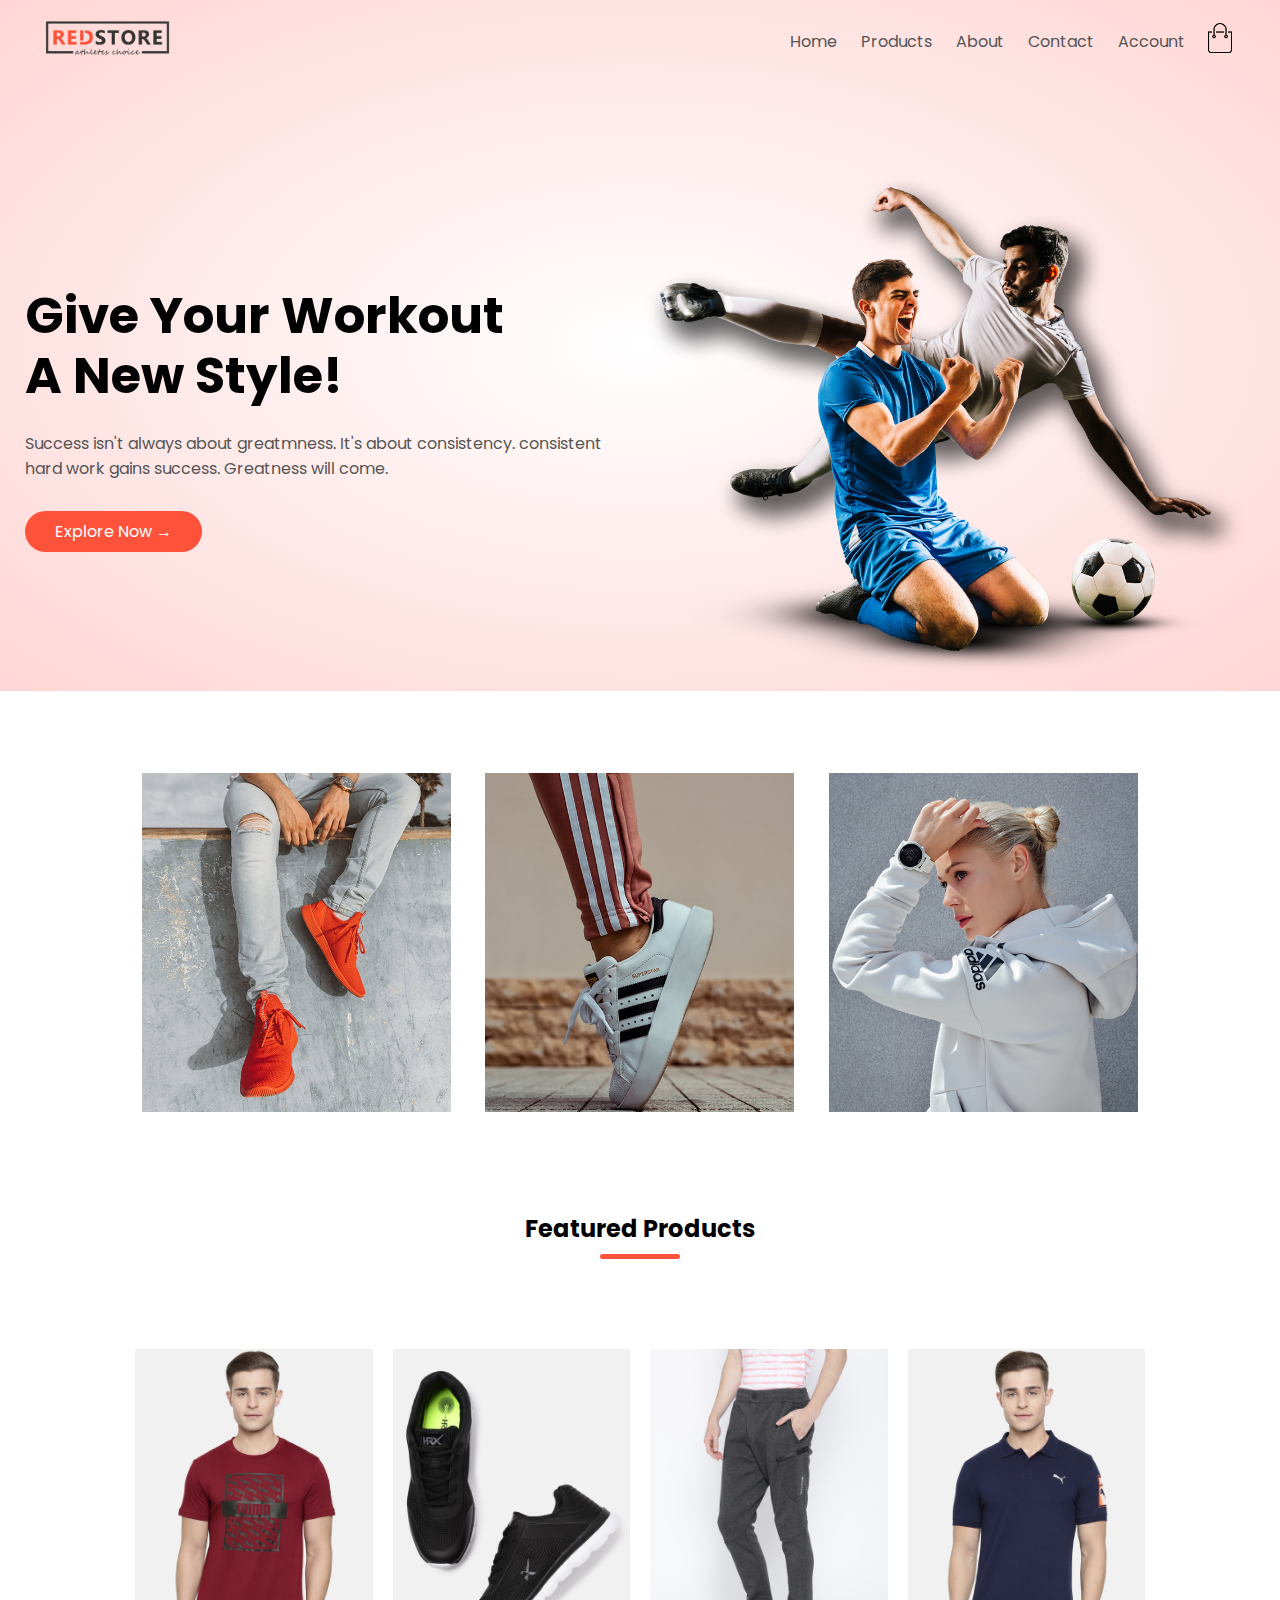
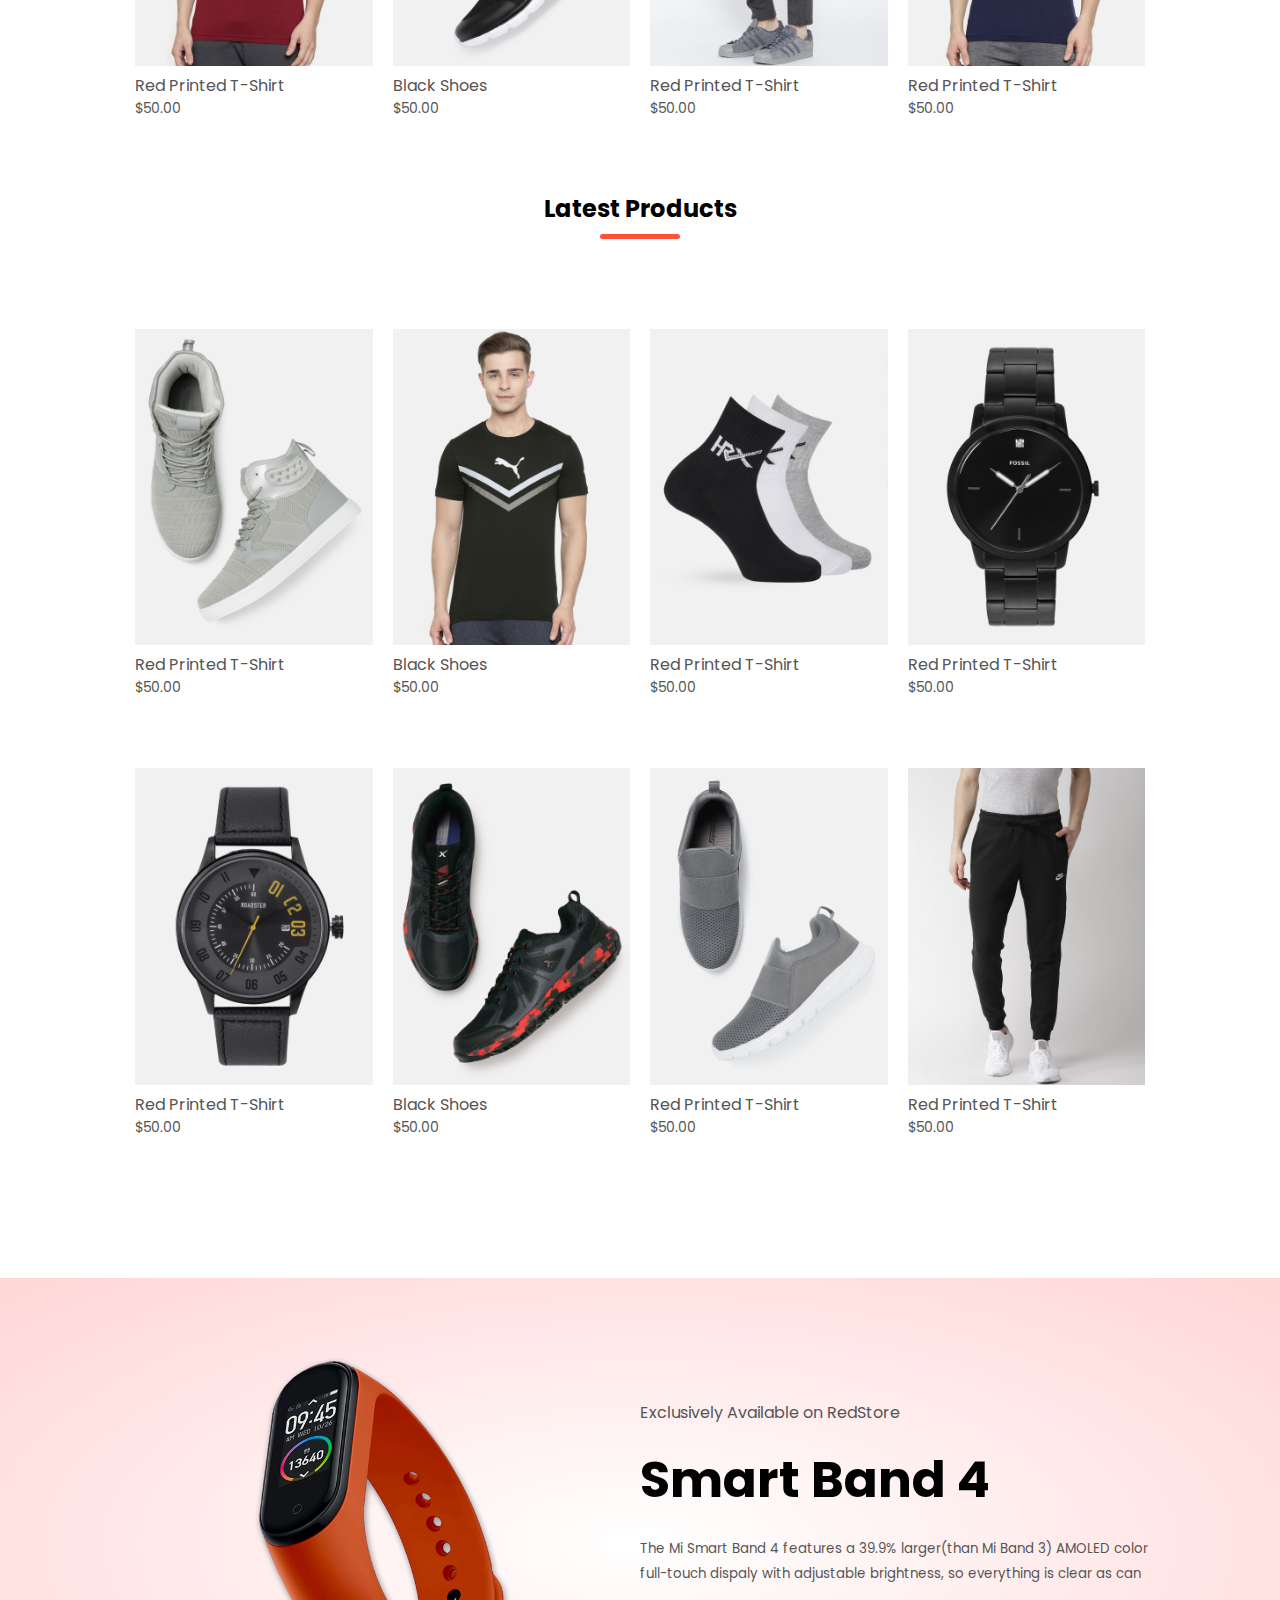
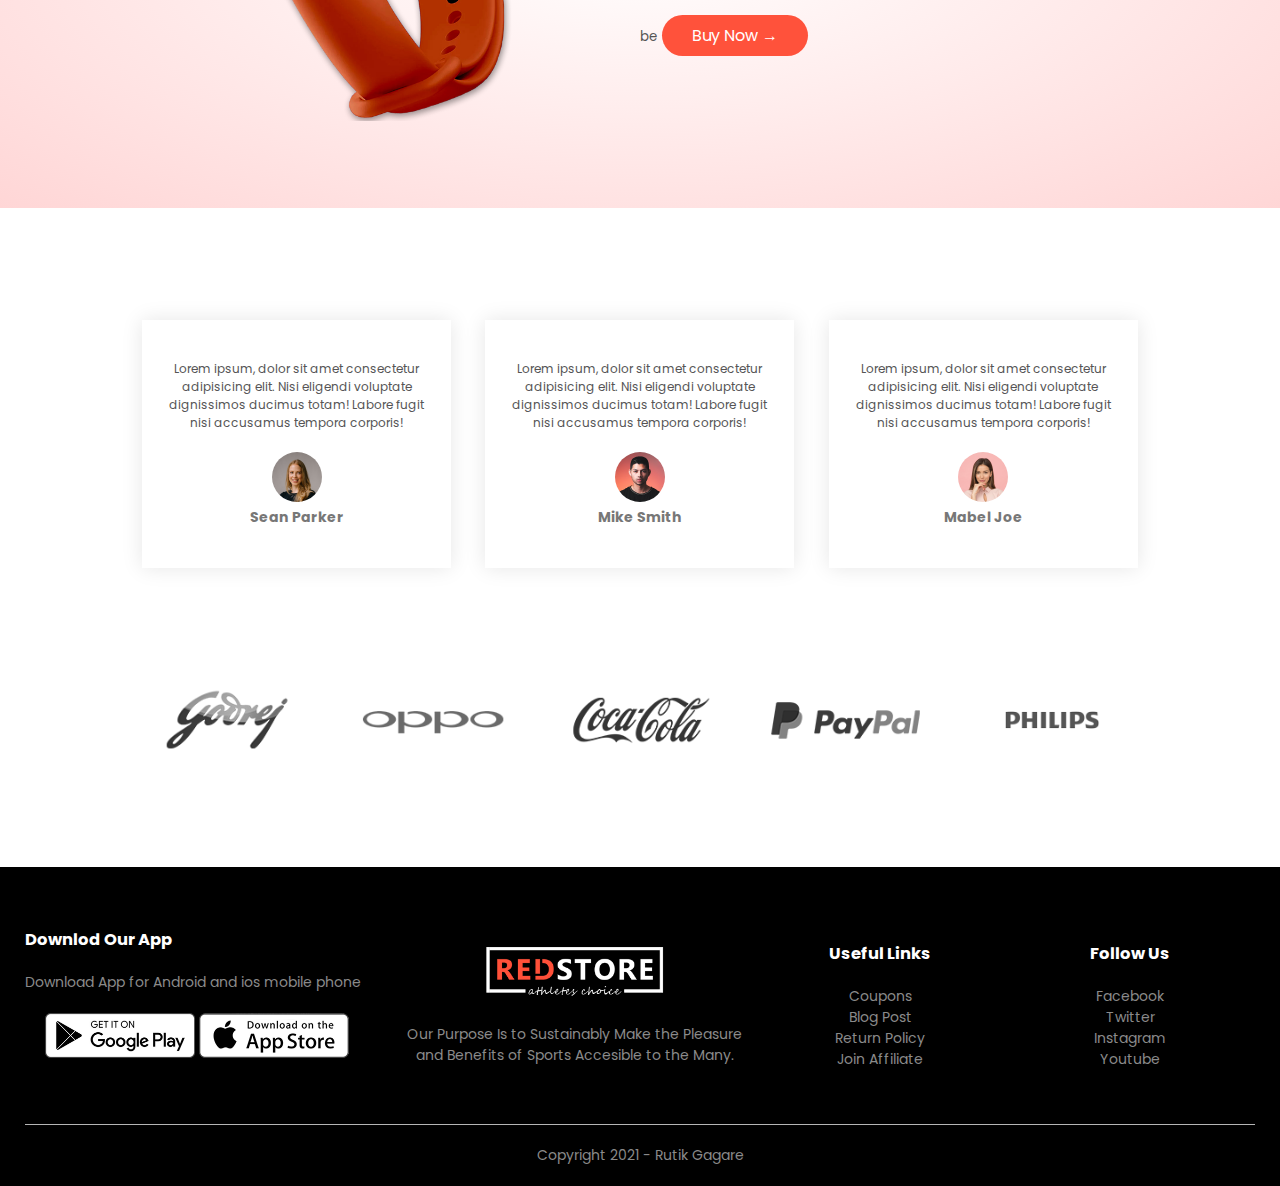
<file: index.html>
<!DOCTYPE html>
<html lang="en">
<head>
    <meta charset="UTF-8">
    <title>RedStore | Ecommerce Website</title>
    <meta name="viewport" content="width=device-width,initial-scale=1">

    <link rel="stylesheet" href="style.css">
    <link href="https://fonts.googleapis.com/css2?family=Poppins:wght@200;300;400;500;600;700&display=swap" rel="stylesheet">
    <link rel="stylesheet" href="https://use.fontawesome.com/releases/v5.15.4/css/all.css" integrity="sha384-DyZ88mC6Up2uqS4h/KRgHuoeGwBcD4Ng9SiP4dIRy0EXTlnuz47vAwmeGwVChigm" crossorigin="anonymous">


    
</head>
<body>
    <div class="header">
        <div class="container">
            <div class="navbar">
                <div class="logo">
                    <img src="images/logo.png" width="125px">
                </div>
            <nav>
                <ul id="Menuitems">
                    <li><a href="index.html">Home</a></li>
                    <li><a href="product.html">Products</a></li>
                    <li><a href="">About</a></li>
                    <li><a href="">Contact</a></li>
                    <li><a href="account.html">Account</a></li>
                </ul>
            </nav>
            <a href="cart.html">
                <img src="images/cart.png" alt="" width="30px" height="30px"  >
            </a>
            <img src="images/menu.png" class="menu-icon" onclick="menutoggle()">
            </div>
            <div class="row">
                <div class="col-2">
                    <h1>Give Your Workout <br> A New Style!</h1>
                    <p>Success isn't always about greatmness. It's about consistency. consistent <br> hard work gains success. Greatness will come.</p>
                    <a href="" class="btn">Explore Now &#8594;</a>


                </div>
                <div class="col-2">
                    <img src="images/image1.png" alt="">
                
                </div>
            </div>
        </div>
    </div>

    <!-- featured categories -->
    <div class="categories">
        <div class="smallcontainer">
            <div class="row">
                <div class="col-3">
                    <img src="images/category-1.jpg" alt="">
                </div>
                <div class="col-3">
                    <img src="images/category-2.jpg" alt="">
                </div>
                <div class="col-3">
                    <img src="images/category-3.jpg" alt="">
                </div>
            </div>
        </div>
        
    </div>

    <!-- featured products -->
    <div class="smallcontainer">
        <h2 class="title">Featured Products</h2>
        <div class="row">
            <div class="col-4">
                <img src="images/product-1.jpg" alt="" >
                <h4>Red Printed T-Shirt</h4>
                <div class="rating">
                    <i class="fa fa-star" aria-hidden="true"></i>
                    <i class="fa fa-star" aria-hidden="true"></i>
                    <i class="fa fa-star" aria-hidden="true"></i>
                    <i class="fas fa-star-half-alt"></i>
                    <i class="far fa-star"></i>
                </div>
                <p>$50.00</p>
            </div>
            <div class="col-4">
                <img src="images/product-2.jpg" alt="" >
                <h4>Black Shoes</h4>
                <div class="rating">
                    <i class="fa fa-star" aria-hidden="true"></i>
                    <i class="fa fa-star" aria-hidden="true"></i>
                    <i class="fa fa-star" aria-hidden="true"></i>
                    <i class="fas fa-star-half-alt"></i>
                    <i class="far fa-star"></i>
                </div>
                <p>$50.00</p>
            </div>
            <div class="col-4">
                <img src="images/product-3.jpg" alt="" >
                <h4>Red Printed T-Shirt</h4>
                <div class="rating">
                    <i class="fa fa-star" aria-hidden="true"></i>
                    <i class="fa fa-star" aria-hidden="true"></i>
                    <i class="fa fa-star" aria-hidden="true"></i>
                    <i class="far fa-star"></i>
                    <i class="far fa-star"></i>
                </div>
                <p>$50.00</p>
            </div>
            <div class="col-4">
                <img src="images/product-4.jpg" alt="" >
                <h4>Red Printed T-Shirt</h4>
                <div class="rating">
                    <i class="fa fa-star" aria-hidden="true"></i>
                    <i class="fa fa-star" aria-hidden="true"></i>
                    <i class="fa fa-star" aria-hidden="true"></i>
                    <i class="fa fa-star" aria-hidden="true"></i>
                    <i class="far fa-star"></i>
                </div>
                <p>$50.00</p>
            </div>
        </div>
        <h2 class="title">Latest Products</h2>
        <div class="row">
            <div class="col-4">
                <img src="images/product-5.jpg" alt="" >
                <h4>Red Printed T-Shirt</h4>
                <div class="rating">
                    <i class="fa fa-star" aria-hidden="true"></i>
                    <i class="fa fa-star" aria-hidden="true"></i>
                    <i class="fa fa-star" aria-hidden="true"></i>
                    <i class="fas fa-star-half-alt"></i>
                    <i class="far fa-star"></i>
                </div>
                <p>$50.00</p>
            </div>
            <div class="col-4">
                <img src="images/product-6.jpg" alt="" >
                <h4>Black Shoes</h4>
                <div class="rating">
                    <i class="fa fa-star" aria-hidden="true"></i>
                    <i class="fa fa-star" aria-hidden="true"></i>
                    <i class="fa fa-star" aria-hidden="true"></i>
                    <i class="fas fa-star-half-alt"></i>
                    <i class="far fa-star"></i>
                </div>
                <p>$50.00</p>
            </div>
            <div class="col-4">
                <img src="images/product-7.jpg" alt="" >
                <h4>Red Printed T-Shirt</h4>
                <div class="rating">
                    <i class="fa fa-star" aria-hidden="true"></i>
                    <i class="fa fa-star" aria-hidden="true"></i>
                    <i class="fa fa-star" aria-hidden="true"></i>
                    <i class="far fa-star"></i>
                    <i class="far fa-star"></i>
                </div>
                <p>$50.00</p>
            </div>
            <div class="col-4">
                <img src="images/product-8.jpg" alt="" >
                <h4>Red Printed T-Shirt</h4>
                <div class="rating">
                    <i class="fa fa-star" aria-hidden="true"></i>
                    <i class="fa fa-star" aria-hidden="true"></i>
                    <i class="fa fa-star" aria-hidden="true"></i>
                    <i class="fa fa-star" aria-hidden="true"></i>
                    <i class="far fa-star"></i>
                </div>
                <p>$50.00</p>
            </div>
            <div class="col-4">
                <img src="images/product-9.jpg" alt="" >
                <h4>Red Printed T-Shirt</h4>
                <div class="rating">
                    <i class="fa fa-star" aria-hidden="true"></i>
                    <i class="fa fa-star" aria-hidden="true"></i>
                    <i class="fa fa-star" aria-hidden="true"></i>
                    <i class="fas fa-star-half-alt"></i>
                    <i class="far fa-star"></i>
                </div>
                <p>$50.00</p>
            </div>
            <div class="col-4">
                <img src="images/product-10.jpg" alt="" >
                <h4>Black Shoes</h4>
                <div class="rating">
                    <i class="fa fa-star" aria-hidden="true"></i>
                    <i class="fa fa-star" aria-hidden="true"></i>
                    <i class="fa fa-star" aria-hidden="true"></i>
                    <i class="fas fa-star-half-alt"></i>
                    <i class="far fa-star"></i>
                </div>
                <p>$50.00</p>
            </div>
            <div class="col-4">
                <img src="images/product-11.jpg" alt="" >
                <h4>Red Printed T-Shirt</h4>
                <div class="rating">
                    <i class="fa fa-star" aria-hidden="true"></i>
                    <i class="fa fa-star" aria-hidden="true"></i>
                    <i class="fa fa-star" aria-hidden="true"></i>
                    <i class="far fa-star"></i>
                    <i class="far fa-star"></i>
                </div>
                <p>$50.00</p>
            </div>
            <div class="col-4">
                <img src="images/product-12.jpg" alt="" >
                <h4>Red Printed T-Shirt</h4>
                <div class="rating">
                    <i class="fa fa-star" aria-hidden="true"></i>
                    <i class="fa fa-star" aria-hidden="true"></i>
                    <i class="fa fa-star" aria-hidden="true"></i>
                    <i class="fa fa-star" aria-hidden="true"></i>
                    <i class="far fa-star"></i>
                </div>
                <p>$50.00</p>
            </div>
        </div>
    </div>

    <!-- offer -->
    <div class="offer">
        <div class="smallcontainer">
            <div class="row">
                <div class="col-2">
                    <img src="images/exclusive.png" alt="" class="offer-img">
                </div>
                <div class="col-2">
                    <p>Exclusively Available on RedStore</p>
                    <h1>Smart Band 4</h1>
                    <small>The Mi Smart Band 4 features a 39.9% larger(than Mi Band 3) AMOLED color full-touch dispaly with adjustable brightness, so everything is clear as can be</small>
                    <a href="" class="btn">Buy Now &#8594;</a>
                </div>
            </div>
        </div>
    </div>

    <!-- testimonial -->
    <div class="testimonial">
        <div class="smallcontainer">
            <div class="row">
                <div class="col-3">
                    <i class="fa fa-quote-left"></i>
                    <p>Lorem ipsum, dolor sit amet consectetur adipisicing elit. Nisi eligendi voluptate dignissimos ducimus totam! Labore fugit nisi accusamus tempora corporis!
                    </p>
                    <div class="rating">
                        <i class="fa fa-star" aria-hidden="true"></i>
                        <i class="fa fa-star" aria-hidden="true"></i>
                        <i class="fa fa-star" aria-hidden="true"></i>
                        <i class="fa fa-star" aria-hidden="true"></i>
                        <i class="far fa-star"></i>
                    </div>
                    <img src="images/user-1.png" alt="">
                    <h3>Sean Parker</h3>
                </div>
                <div class="col-3">
                    <i class="fa fa-quote-left"></i>
                    <p>Lorem ipsum, dolor sit amet consectetur adipisicing elit. Nisi eligendi voluptate dignissimos ducimus totam! Labore fugit nisi accusamus tempora corporis!
                    </p>
                    <div class="rating">
                        <i class="fa fa-star" aria-hidden="true"></i>
                        <i class="fa fa-star" aria-hidden="true"></i>
                        <i class="fa fa-star" aria-hidden="true"></i>
                        <i class="fa fa-star" aria-hidden="true"></i>
                        <i class="far fa-star"></i>
                    </div>
                    <img src="images/user-2.png" alt="">
                    <h3>Mike Smith</h3>
                </div>
                <div class="col-3">
                    <i class="fa fa-quote-left"></i>
                    <p>Lorem ipsum, dolor sit amet consectetur adipisicing elit. Nisi eligendi voluptate dignissimos ducimus totam! Labore fugit nisi accusamus tempora corporis!
                    </p>
                    <div class="rating">
                        <i class="fa fa-star" aria-hidden="true"></i>
                        <i class="fa fa-star" aria-hidden="true"></i>
                        <i class="fa fa-star" aria-hidden="true"></i>
                        <i class="fa fa-star" aria-hidden="true"></i>
                        <i class="far fa-star"></i>
                    </div>
                    <img src="images/user-3.png" alt="">
                    <h3>Mabel Joe</h3>
                </div>
            </div>

        </div>
    </div>
    <!-- brands -->
    <div class="brands">
        <div class="smallcontainer">
            <div class="row">
                <div class="col-5">
                    <img src="images/logo-godrej.png" alt="">
                </div>
                <div class="col-5">
                    <img src="images/logo-oppo.png" alt="">
                </div>
                <div class="col-5">
                    <img src="images/logo-coca-cola.png" alt="">
                </div>
                <div class="col-5">
                    <img src="images/logo-paypal.png" alt="">
                </div>
                <div class="col-5">
                    <img src="images/logo-philips.png" alt="">
                </div>
            </div>
        </div>
    </div>

    <!-- footer -->
    <div class="footer">
        <div class="container">
            <div class="row">
                <div class="footer-col1">
                    <h3>Downlod Our App</h3>
                    <p>Download App for Android and ios mobile phone</p>
                    <div class="applogo">
                        <img src="images/play-store.png" alt="">
                        <img src="images/app-store.png" alt="">

                    </div>
                </div>
                <div class="footer-col2">
                    <img src="images/logo-white.png" alt="">
                    <p>Our Purpose Is to Sustainably Make the Pleasure and Benefits of Sports Accesible to the Many.</p>
                </div>
                <div class="footer-col3">
                    <h3>Useful Links</h3>
                    <ul>
                        <li>Coupons</li>
                        <li>Blog Post</li>
                        <li>Return Policy</li>
                        <li>Join Affiliate</li>
                    </ul>
                </div>
                <div class="footer-col4">
                    <h3>Follow Us</h3>
                    <ul>
                        <li>Facebook</li>
                        <li>Twitter</li>
                        <li>Instagram</li>
                        <li>Youtube</li>
                    </ul>
                </div>
            </div>
            <hr>
            <p class="copyright">Copyright 2021 - Rutik Gagare</p>
        </div>
    </div>

    <!-- js for toggle menu -->
    <script>
        var Menuitems = document.getElementById("Menuitems");
        Menuitems.style.maxHeight ="0px";

        function menutoggle(){
             if(Menuitems.style.maxHeight == "0px"){
                 Menuitems.style.maxHeight = "200px";
             }
             else{
                 Menuitems.style.maxHeight = "0px";
             }
        }

    </script>
    
</body>
</html>
</file>
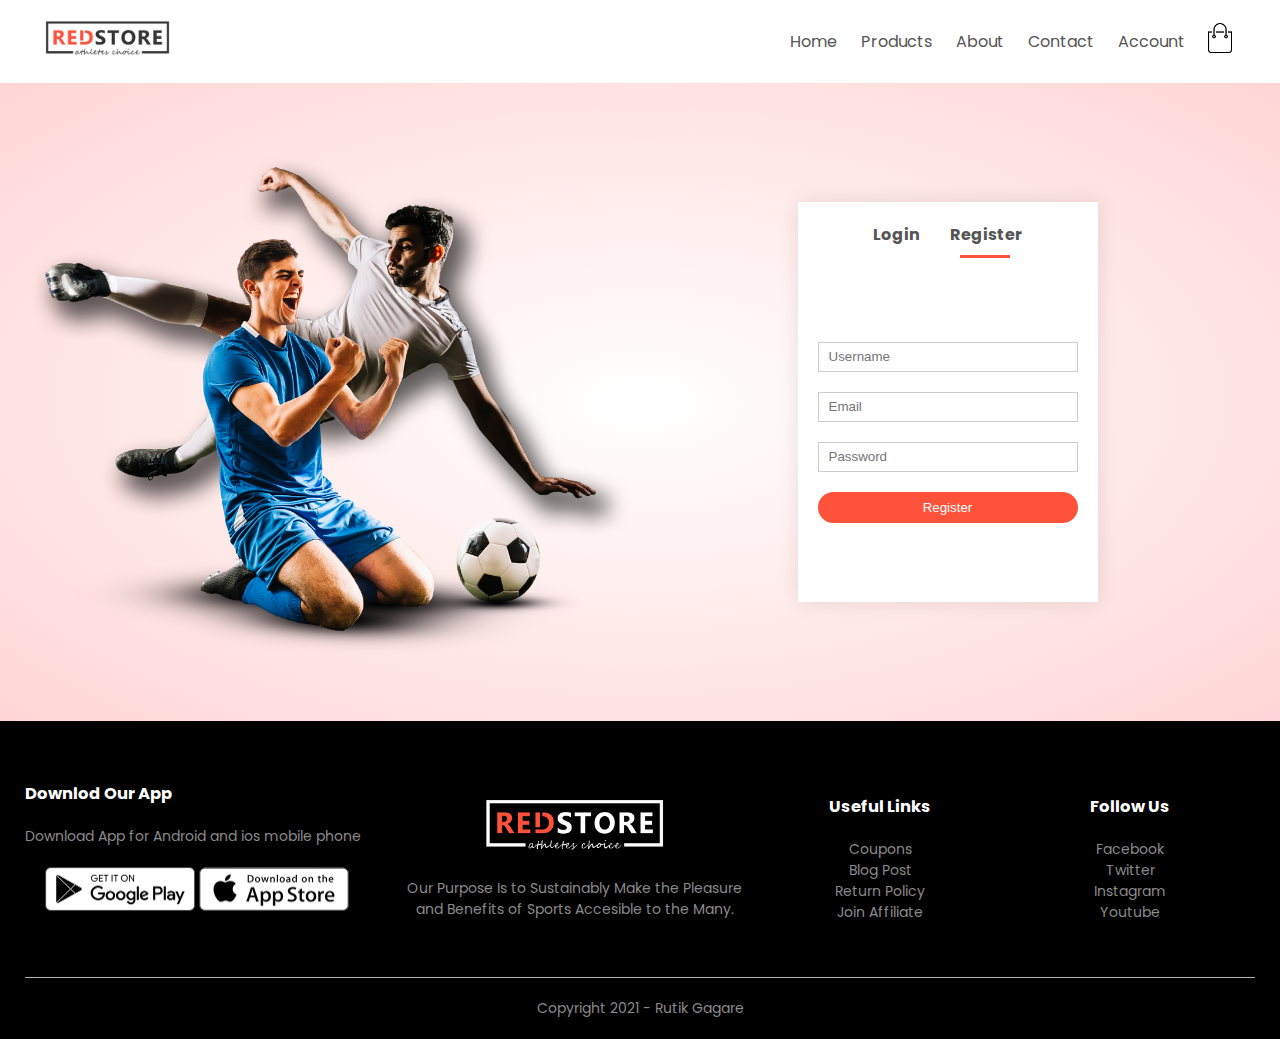
<file: account.html>
<!DOCTYPE html>
<html lang="en">
<head>
    <meta charset="UTF-8">
    <title>All products - RedStore</title>
    <meta name="viewport" content="width=device-width,initial-scale=1">

    <link rel="stylesheet" href="style.css">
    <link href="https://fonts.googleapis.com/css2?family=Poppins:wght@200;300;400;500;600;700&display=swap" rel="stylesheet">
    <link rel="stylesheet" href="https://use.fontawesome.com/releases/v5.15.4/css/all.css" integrity="sha384-DyZ88mC6Up2uqS4h/KRgHuoeGwBcD4Ng9SiP4dIRy0EXTlnuz47vAwmeGwVChigm" crossorigin="anonymous">


    
</head>
<body>
        <div class="container">
            <div class="navbar">
                <div class="logo">
                    <img src="images/logo.png" width="125px">
                </div>
            <nav>
                <ul id="Menuitems">
                    <li><a href="index.html">Home</a></li>
                    <li><a href="product.html">Products</a></li>
                    <li><a href="">About</a></li>
                    <li><a href="">Contact</a></li>
                    <li><a href="account.html">Account</a></li>
                </ul>
            </nav>
            <a href="cart.html">
                <img src="images/cart.png" alt="" width="30px" height="30px"  >
            </a>
            <img src="images/menu.png" class="menu-icon" onclick="menutoggle()">
            </div>
        </div>

        <!-- account page -->
        <div class="account-page">
            <div class="container">
                <div class="row">
                    <div class="col-2">
                        <img src="images/image1.png" alt="" width="100%">
                    </div>
                    <div class="col-2">
                        <div class="form-container">
                            <div class="form-btn">
                                <span onclick="login()">Login</span>
                                <span onclick="register()">Register</span>
                                <hr id="Indicator">
                            </div>
                            <form action="" id="LoginForm">
                                <input type="text" placeholder="Username">
                                <input type="password" placeholder="Password">
                                <button type="submit" class="btn">Login</button>
                                <a href="">Forgot password</a>
                            </form>
                            <form action="" id="RegForm">
                                <input type="text" placeholder="Username">
                                <input type="email" placeholder="Email">
                                <input type="password" placeholder="Password">
                                <button type="submit" class="btn">Register</button>
                            </form>
                        </div>
                    </div>
                   
                </div>
            </div>
        </div>
    
      

    <!-- footer -->
    <div class="footer">
        <div class="container">
            <div class="row">
                <div class="footer-col1">
                    <h3>Downlod Our App</h3>
                    <p>Download App for Android and ios mobile phone</p>
                    <div class="applogo">
                        <img src="images/play-store.png" alt="">
                        <img src="images/app-store.png" alt="">

                    </div>
                </div>
                <div class="footer-col2">
                    <img src="images/logo-white.png" alt="">
                    <p>Our Purpose Is to Sustainably Make the Pleasure and Benefits of Sports Accesible to the Many.</p>
                </div>
                <div class="footer-col3">
                    <h3>Useful Links</h3>
                    <ul>
                        <li>Coupons</li>
                        <li>Blog Post</li>
                        <li>Return Policy</li>
                        <li>Join Affiliate</li>
                    </ul>
                </div>
                <div class="footer-col4">
                    <h3>Follow Us</h3>
                    <ul>
                        <li>Facebook</li>
                        <li>Twitter</li>
                        <li>Instagram</li>
                        <li>Youtube</li>
                    </ul>
                </div>
            </div>
            <hr>
            <p class="copyright">Copyright 2021 - Rutik Gagare</p>
        </div>
    </div>

    <!-- js for toggle menu -->
    <script>
        var Menuitems = document.getElementById("Menuitems");
        Menuitems.style.maxHeight ="0px";

        function menutoggle(){
             if(Menuitems.style.maxHeight == "0px"){
                 Menuitems.style.maxHeight = "200px";
             }
             else{
                 Menuitems.style.maxHeight = "0px";
             }
        }

    </script>

    <!-- js for toggle form -->
    <script>
        var LoginForm = document.getElementById("LoginForm");
        var RegForm = document.getElementById("RegForm");
        var Indicator = document.getElementById("Indicator");
        
        function register(){
            RegForm.style.transform = "translateX(0px)";
            LoginForm.style.transform = "translateX(0px)";
            Indicator.style.transform = "translateX(100px";
        }
        function login(){
            RegForm.style.transform = "translateX(300px)";
            LoginForm.style.transform = "translateX(300px)";
            Indicator.style.transform = "translateX(0px)";
        }

    </script>

</body>
</html>
</file>
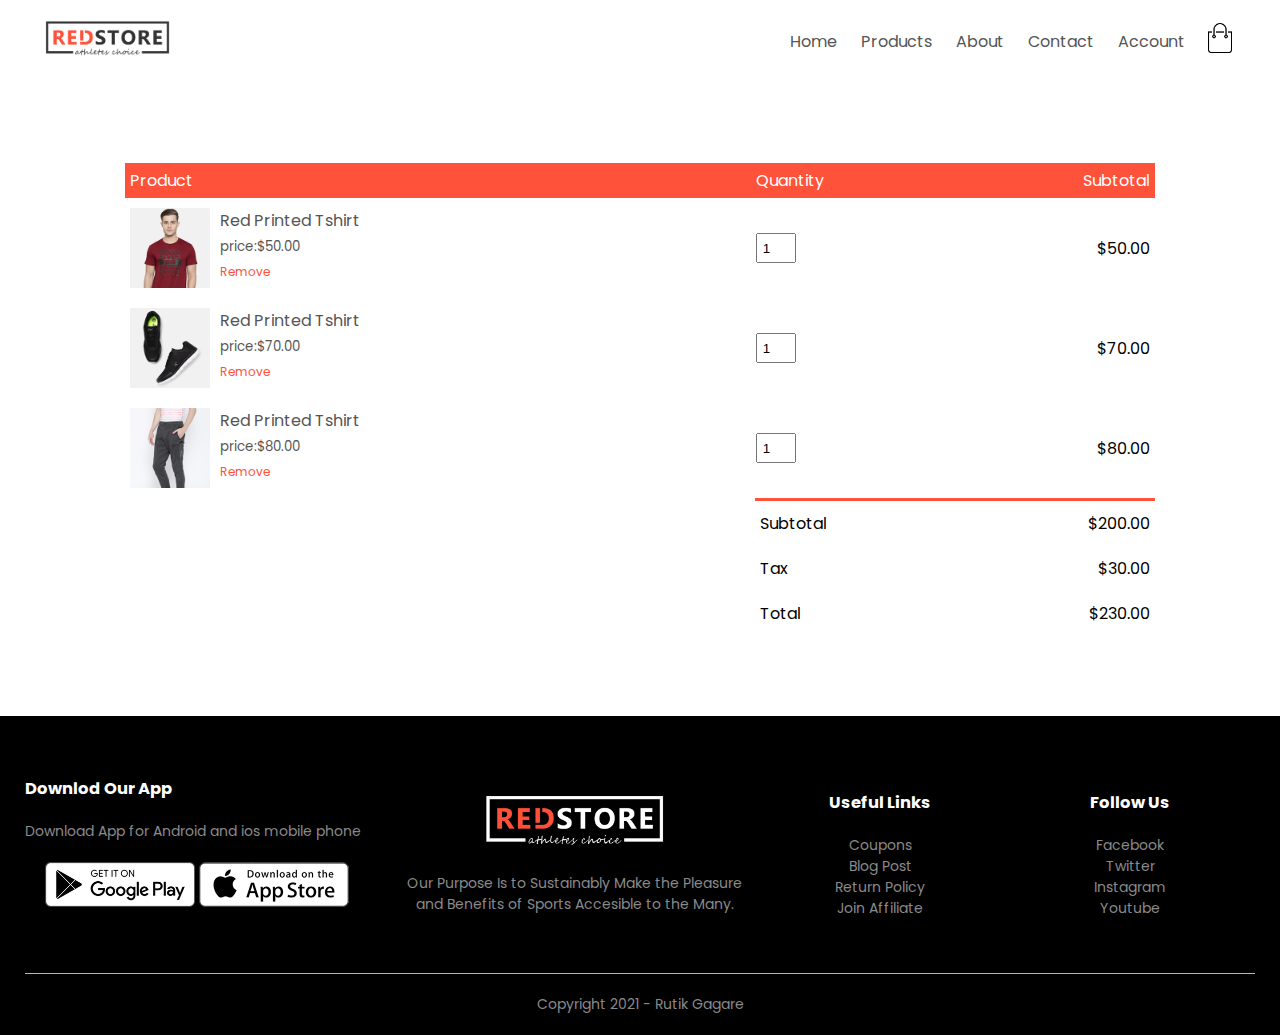
<file: cart.html>
<!DOCTYPE html>
<html lang="en">
<head>
    <meta charset="UTF-8">
    <title>All products - RedStore</title>
    <meta name="viewport" content="width=device-width,initial-scale=1">

    <link rel="stylesheet" href="style.css">
    <link href="https://fonts.googleapis.com/css2?family=Poppins:wght@200;300;400;500;600;700&display=swap" rel="stylesheet">
    <link rel="stylesheet" href="https://use.fontawesome.com/releases/v5.15.4/css/all.css" integrity="sha384-DyZ88mC6Up2uqS4h/KRgHuoeGwBcD4Ng9SiP4dIRy0EXTlnuz47vAwmeGwVChigm" crossorigin="anonymous">


    
</head>
<body>
        <div class="container">
            <div class="navbar">
                <div class="logo">
                    <img src="images/logo.png" width="125px">
                </div>
            <nav>
                <ul id="Menuitems">
                    <li><a href="index.html">Home</a></li>
                    <li><a href="product.html">Products</a></li>
                    <li><a href="">About</a></li>
                    <li><a href="">Contact</a></li>
                    <li><a href="account.html">Account</a></li>
                </ul>
            </nav>
            <a href="cart.html">
                <img src="images/cart.png" alt="" width="30px" height="30px"  >
            </a>
            <img src="images/menu.png" class="menu-icon" onclick="menutoggle()">
            </div>
        </div>
    
        <!-- cart item details -->
        <div class="smallcontainer cart-page">
            <table>
                <tr>
                    <th>Product</th>
                    <th>Quantity</th>
                    <th>Subtotal</th>
                </tr>
                <tr>
                    <td>
                        <div class="cart-info">
                            <img src="images/buy-1.jpg" alt="">
                            <div>
                                <p>Red Printed Tshirt</p>
                                <small>price:$50.00</small> <br>
                                <a href="">Remove</a>
                            </div>
                        </div>
                    </td>
                    <td><input type="number" value="1"></td>
                    <td>$50.00</td>  
                </tr>
                <tr>
                    <td>
                        <div class="cart-info">
                            <img src="images/buy-2.jpg" alt="">
                            <div>
                                <p>Red Printed Tshirt</p>
                                <small>price:$70.00</small> <br>
                                <a href="">Remove</a>
                            </div>
                        </div>
                    </td>
                    <td><input type="number" value="1"></td>
                    <td>$70.00</td>   
                </tr>
                <tr>
                    <td>
                        <div class="cart-info">
                            <img src="images/buy-3.jpg" alt="">
                            <div>
                                <p>Red Printed Tshirt</p>
                                <small>price:$80.00</small> <br>
                                <a href="">Remove</a>
                            </div>
                        </div>
                    </td>
                    <td><input type="number" value="1"></td>
                    <td>$80.00</td>
                </tr>
            
            </table>

            <div class="total-price">
                <table>
                    <tr>
                        <td>Subtotal</td>
                        <td>$200.00</td>
                    </tr>
                    <tr>
                        <td>Tax</td>
                        <td>$30.00</td>
                    </tr>
                    <tr>
                        <td>Total</td>
                        <td>$230.00</td>
                    </tr>
                    
                </table>
            </div>
        </div>
        
   

    <!-- footer -->
    <div class="footer">
        <div class="container">
            <div class="row">
                <div class="footer-col1">
                    <h3>Downlod Our App</h3>
                    <p>Download App for Android and ios mobile phone</p>
                    <div class="applogo">
                        <img src="images/play-store.png" alt="">
                        <img src="images/app-store.png" alt="">

                    </div>
                </div>
                <div class="footer-col2">
                    <img src="images/logo-white.png" alt="">
                    <p>Our Purpose Is to Sustainably Make the Pleasure and Benefits of Sports Accesible to the Many.</p>
                </div>
                <div class="footer-col3">
                    <h3>Useful Links</h3>
                    <ul>
                        <li>Coupons</li>
                        <li>Blog Post</li>
                        <li>Return Policy</li>
                        <li>Join Affiliate</li>
                    </ul>
                </div>
                <div class="footer-col4">
                    <h3>Follow Us</h3>
                    <ul>
                        <li>Facebook</li>
                        <li>Twitter</li>
                        <li>Instagram</li>
                        <li>Youtube</li>
                    </ul>
                </div>
            </div>
            <hr>
            <p class="copyright">Copyright 2021 - Rutik Gagare</p>
        </div>
    </div>

    <!-- js for toggle menu -->
    <script>
        var Menuitems = document.getElementById("Menuitems");
        Menuitems.style.maxHeight ="0px";

        function menutoggle(){
             if(Menuitems.style.maxHeight == "0px"){
                 Menuitems.style.maxHeight = "200px";
             }
             else{
                 Menuitems.style.maxHeight = "0px";
             }
        }

    </script>

</body>
</html>
</file>
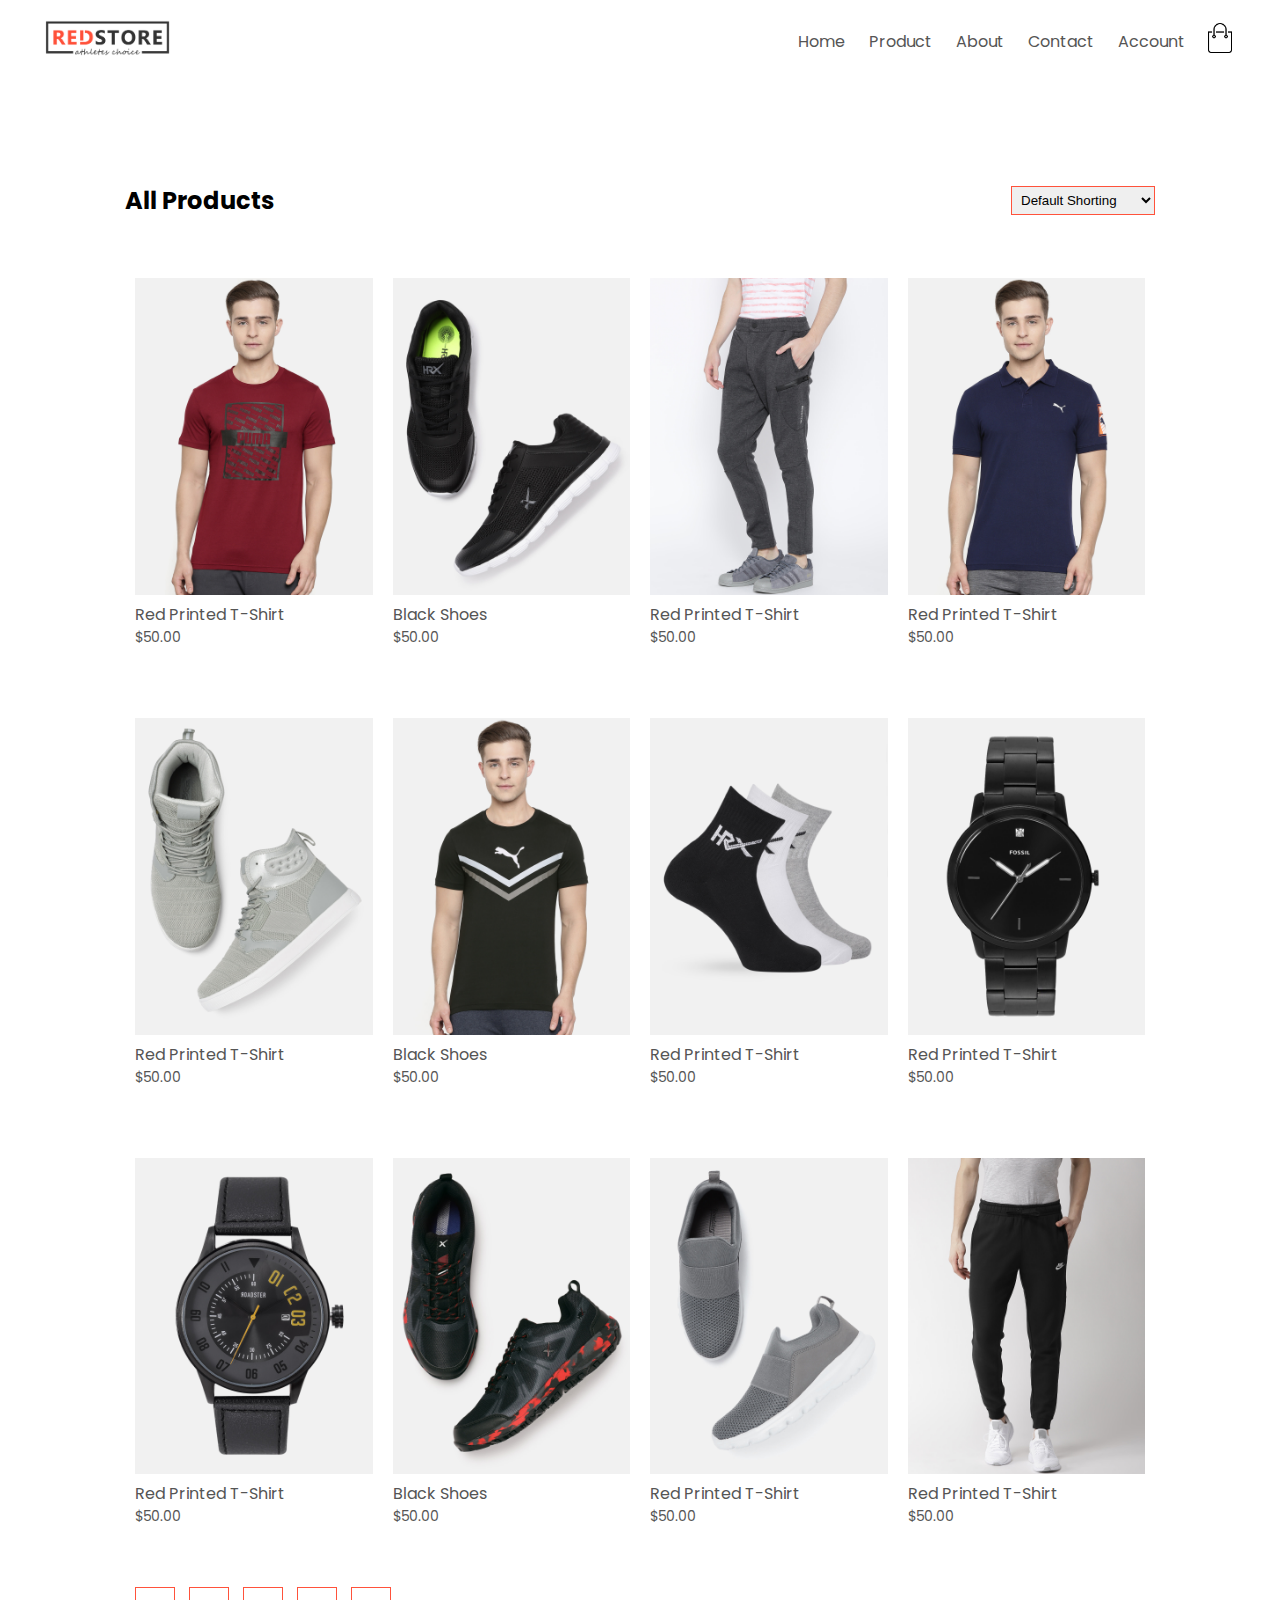
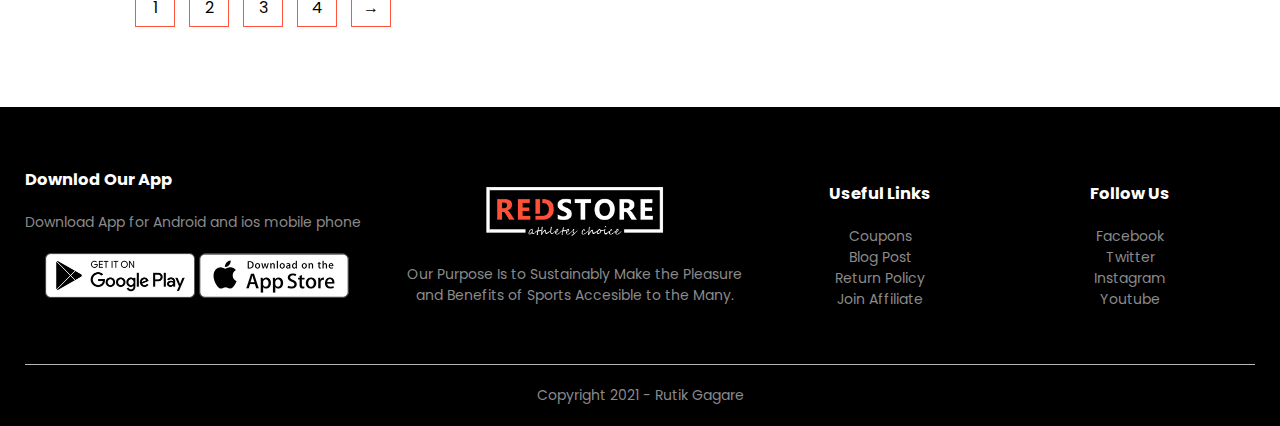
<file: product.html>
<!DOCTYPE html>
<html lang="en">
<head>
    <meta charset="UTF-8">
    <title>All products - RedStore</title>
    <meta name="viewport" content="width=device-width,initial-scale=1">

    <link rel="stylesheet" href="style.css">
    <link href="https://fonts.googleapis.com/css2?family=Poppins:wght@200;300;400;500;600;700&display=swap" rel="stylesheet">
    <link rel="stylesheet" href="https://use.fontawesome.com/releases/v5.15.4/css/all.css" integrity="sha384-DyZ88mC6Up2uqS4h/KRgHuoeGwBcD4Ng9SiP4dIRy0EXTlnuz47vAwmeGwVChigm" crossorigin="anonymous">


    
</head>
<body>
        <div class="container">
            <div class="navbar">
                <div class="logo">
                    <img src="images/logo.png" width="125px">
                </div>
            <nav>
                <ul id="Menuitems">
                    <li><a href="index.html">Home</a></li>
                    <li><a href="product.html">Product</a></li>
                    <li><a href="">About</a></li>
                    <li><a href="">Contact</a></li>
                    <li><a href="account.html">Account</a></li>
                </ul>
            </nav>
            <a href="cart.html">
                <img src="images/cart.png" alt="" width="30px" height="30px"  >
            </a>
            <img src="images/menu.png" class="menu-icon" onclick="menutoggle()">
            </div>
        </div>
        


    <div class="smallcontainer">
        <div class="row row-2">
            <h2>All Products</h2>
            <select>
                <option >Default Shorting</option>
                <option >Short by price</option>
                <option >Short by popularity</option>
                <option >Short by rating</option>
                <option >Short by  sale</option>
            </select>
        </div>
        <div class="row">
            <div class="col-4">
                <img src="images/product-1.jpg" alt="" >
                <h4>Red Printed T-Shirt</h4>
                <div class="rating">
                    <i class="fa fa-star" aria-hidden="true"></i>
                    <i class="fa fa-star" aria-hidden="true"></i>
                    <i class="fa fa-star" aria-hidden="true"></i>
                    <i class="fas fa-star-half-alt"></i>
                    <i class="far fa-star"></i>
                </div>
                <p>$50.00</p>
            </div>
            <div class="col-4">
                <img src="images/product-2.jpg" alt="" >
                <h4>Black Shoes</h4>
                <div class="rating">
                    <i class="fa fa-star" aria-hidden="true"></i>
                    <i class="fa fa-star" aria-hidden="true"></i>
                    <i class="fa fa-star" aria-hidden="true"></i>
                    <i class="fas fa-star-half-alt"></i>
                    <i class="far fa-star"></i>
                </div>
                <p>$50.00</p>
            </div>
            <div class="col-4">
                <img src="images/product-3.jpg" alt="" >
                <h4>Red Printed T-Shirt</h4>
                <div class="rating">
                    <i class="fa fa-star" aria-hidden="true"></i>
                    <i class="fa fa-star" aria-hidden="true"></i>
                    <i class="fa fa-star" aria-hidden="true"></i>
                    <i class="far fa-star"></i>
                    <i class="far fa-star"></i>
                </div>
                <p>$50.00</p>
            </div>
            <div class="col-4">
                <img src="images/product-4.jpg" alt="" >
                <h4>Red Printed T-Shirt</h4>
                <div class="rating">
                    <i class="fa fa-star" aria-hidden="true"></i>
                    <i class="fa fa-star" aria-hidden="true"></i>
                    <i class="fa fa-star" aria-hidden="true"></i>
                    <i class="fa fa-star" aria-hidden="true"></i>
                    <i class="far fa-star"></i>
                </div>
                <p>$50.00</p>
            </div>
        </div>
        <div class="row">
            <div class="col-4">
                <img src="images/product-5.jpg" alt="" >
                <h4>Red Printed T-Shirt</h4>
                <div class="rating">
                    <i class="fa fa-star" aria-hidden="true"></i>
                    <i class="fa fa-star" aria-hidden="true"></i>
                    <i class="fa fa-star" aria-hidden="true"></i>
                    <i class="fas fa-star-half-alt"></i>
                    <i class="far fa-star"></i>
                </div>
                <p>$50.00</p>
            </div>
            <div class="col-4">
                <img src="images/product-6.jpg" alt="" >
                <h4>Black Shoes</h4>
                <div class="rating">
                    <i class="fa fa-star" aria-hidden="true"></i>
                    <i class="fa fa-star" aria-hidden="true"></i>
                    <i class="fa fa-star" aria-hidden="true"></i>
                    <i class="fas fa-star-half-alt"></i>
                    <i class="far fa-star"></i>
                </div>
                <p>$50.00</p>
            </div>
            <div class="col-4">
                <img src="images/product-7.jpg" alt="" >
                <h4>Red Printed T-Shirt</h4>
                <div class="rating">
                    <i class="fa fa-star" aria-hidden="true"></i>
                    <i class="fa fa-star" aria-hidden="true"></i>
                    <i class="fa fa-star" aria-hidden="true"></i>
                    <i class="far fa-star"></i>
                    <i class="far fa-star"></i>
                </div>
                <p>$50.00</p>
            </div>
            <div class="col-4">
                <img src="images/product-8.jpg" alt="" >
                <h4>Red Printed T-Shirt</h4>
                <div class="rating">
                    <i class="fa fa-star" aria-hidden="true"></i>
                    <i class="fa fa-star" aria-hidden="true"></i>
                    <i class="fa fa-star" aria-hidden="true"></i>
                    <i class="fa fa-star" aria-hidden="true"></i>
                    <i class="far fa-star"></i>
                </div>
                <p>$50.00</p>
            </div>
            <div class="col-4">
                <img src="images/product-9.jpg" alt="" >
                <h4>Red Printed T-Shirt</h4>
                <div class="rating">
                    <i class="fa fa-star" aria-hidden="true"></i>
                    <i class="fa fa-star" aria-hidden="true"></i>
                    <i class="fa fa-star" aria-hidden="true"></i>
                    <i class="fas fa-star-half-alt"></i>
                    <i class="far fa-star"></i>
                </div>
                <p>$50.00</p>
            </div>
            <div class="col-4">
                <img src="images/product-10.jpg" alt="" >
                <h4>Black Shoes</h4>
                <div class="rating">
                    <i class="fa fa-star" aria-hidden="true"></i>
                    <i class="fa fa-star" aria-hidden="true"></i>
                    <i class="fa fa-star" aria-hidden="true"></i>
                    <i class="fas fa-star-half-alt"></i>
                    <i class="far fa-star"></i>
                </div>
                <p>$50.00</p>
            </div>
            <div class="col-4">
                <img src="images/product-11.jpg" alt="" >
                <h4>Red Printed T-Shirt</h4>
                <div class="rating">
                    <i class="fa fa-star" aria-hidden="true"></i>
                    <i class="fa fa-star" aria-hidden="true"></i>
                    <i class="fa fa-star" aria-hidden="true"></i>
                    <i class="far fa-star"></i>
                    <i class="far fa-star"></i>
                </div>
                <p>$50.00</p>
            </div>
            <div class="col-4">
                <img src="images/product-12.jpg" alt="" >
                <h4>Red Printed T-Shirt</h4>
                <div class="rating">
                    <i class="fa fa-star" aria-hidden="true"></i>
                    <i class="fa fa-star" aria-hidden="true"></i>
                    <i class="fa fa-star" aria-hidden="true"></i>
                    <i class="fa fa-star" aria-hidden="true"></i>
                    <i class="far fa-star"></i>
                </div>
                <p>$50.00</p>
            </div>
        </div>
        <div class="page-btn">
            <span>1</span>
            <span>2</span>
            <span>3</span>
            <span>4</span>
            <span>&#8594;</span>
        </div>
    </div>
    
    
    <!-- footer -->
    <div class="footer">
        <div class="container">
            <div class="row">
                <div class="footer-col1">
                    <h3>Downlod Our App</h3>
                    <p>Download App for Android and ios mobile phone</p>
                    <div class="applogo">
                        <img src="images/play-store.png" alt="">
                        <img src="images/app-store.png" alt="">

                    </div>
                </div>
                <div class="footer-col2">
                    <img src="images/logo-white.png" alt="">
                    <p>Our Purpose Is to Sustainably Make the Pleasure and Benefits of Sports Accesible to the Many.</p>
                </div>
                <div class="footer-col3">
                    <h3>Useful Links</h3>
                    <ul>
                        <li>Coupons</li>
                        <li>Blog Post</li>
                        <li>Return Policy</li>
                        <li>Join Affiliate</li>
                    </ul>
                </div>
                <div class="footer-col4">
                    <h3>Follow Us</h3>
                    <ul>
                        <li>Facebook</li>
                        <li>Twitter</li>
                        <li>Instagram</li>
                        <li>Youtube</li>
                    </ul>
                </div>
            </div>
            <hr>
            <p class="copyright">Copyright 2021 - Rutik Gagare</p>
        </div>
    </div>

    <!-- js for toggle menu -->
    <script>
        var Menuitems = document.getElementById("Menuitems");
        Menuitems.style.maxHeight ="0px";

        function menutoggle(){
             if(Menuitems.style.maxHeight == "0px"){
                 Menuitems.style.maxHeight = "200px";
             }
             else{
                 Menuitems.style.maxHeight = "0px";
             }
        }

    </script>
    
</body>
</html>
</file>
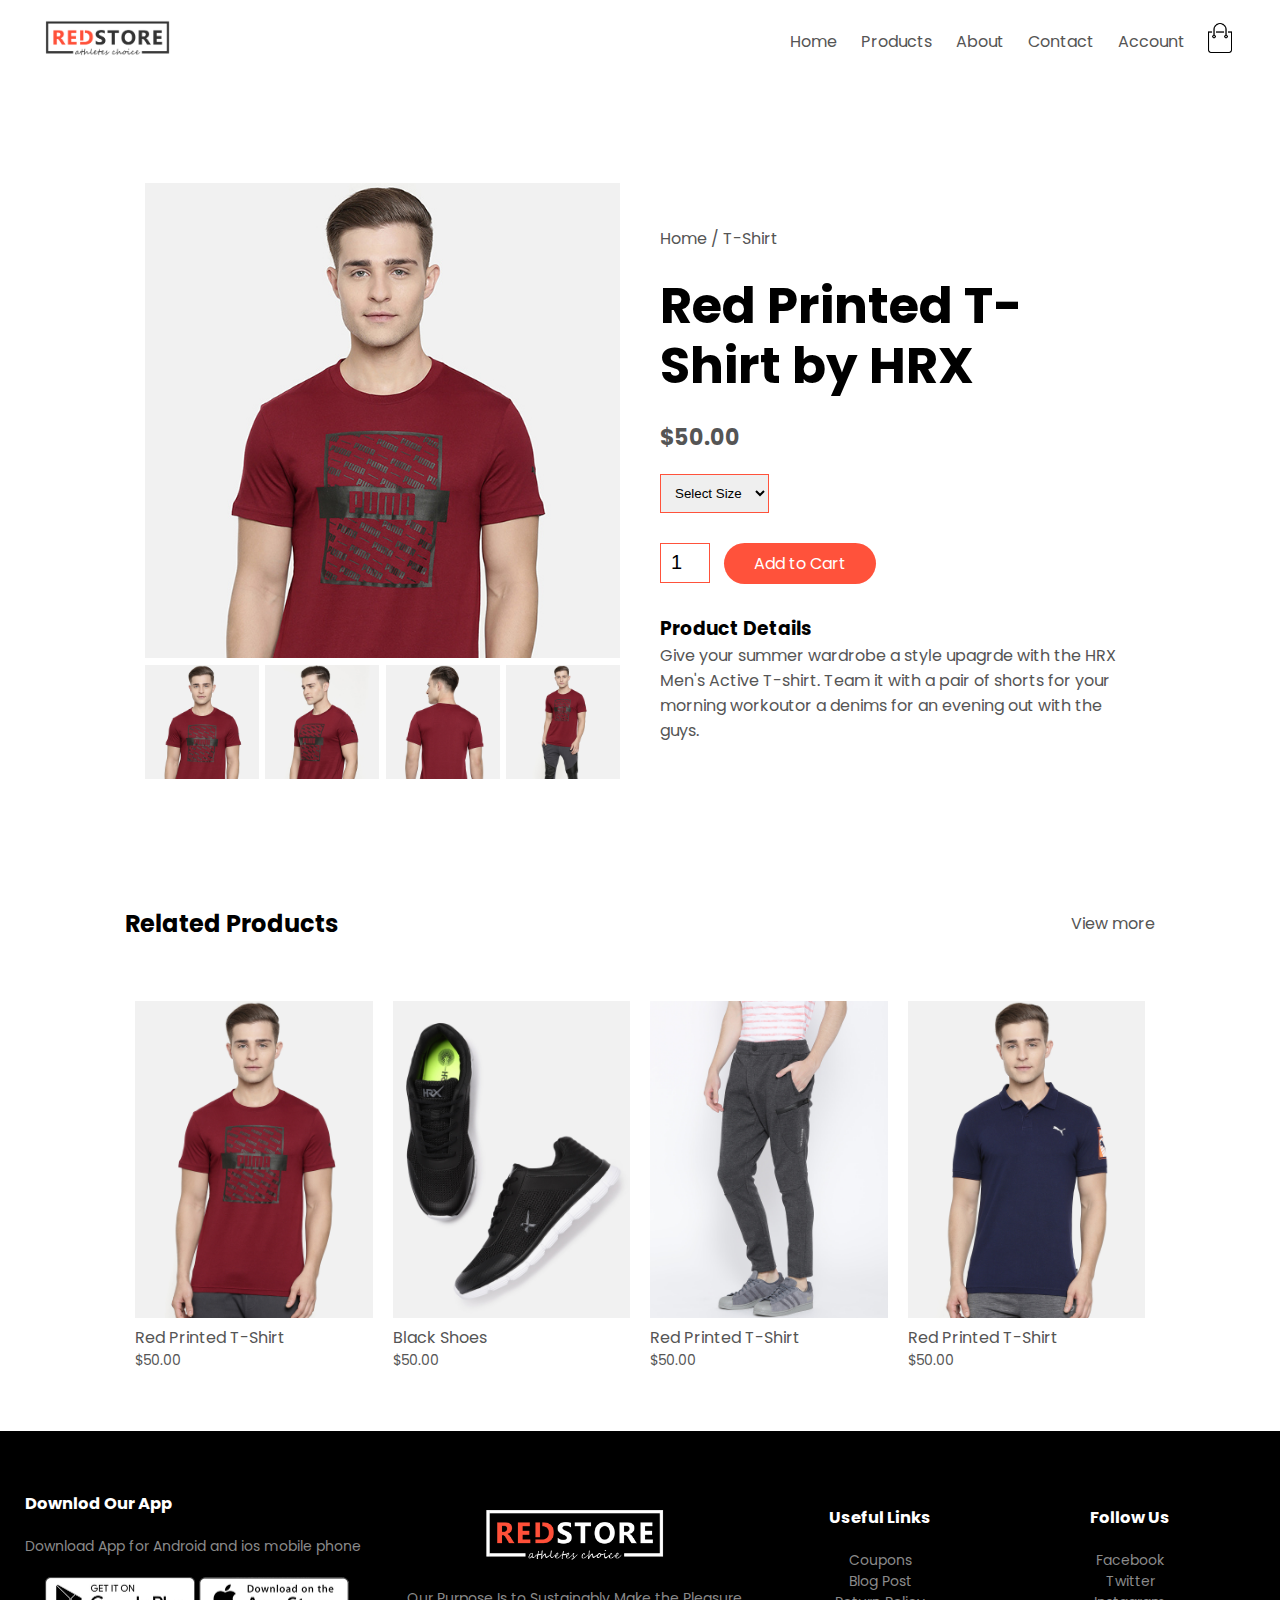
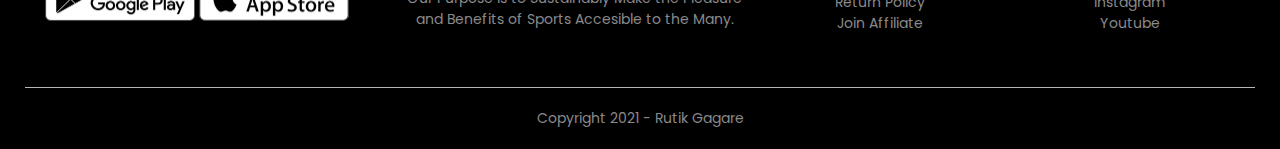
<file: product_details.html>
<!DOCTYPE html>
<html lang="en">
<head>
    <meta charset="UTF-8">
    <title>All products - RedStore</title>
    <meta name="viewport" content="width=device-width,initial-scale=1">

    <link rel="stylesheet" href="style.css">
    <link href="https://fonts.googleapis.com/css2?family=Poppins:wght@200;300;400;500;600;700&display=swap" rel="stylesheet">
    <link rel="stylesheet" href="https://use.fontawesome.com/releases/v5.15.4/css/all.css" integrity="sha384-DyZ88mC6Up2uqS4h/KRgHuoeGwBcD4Ng9SiP4dIRy0EXTlnuz47vAwmeGwVChigm" crossorigin="anonymous">


    
</head>
<body>
        <div class="container">
            <div class="navbar">
                <div class="logo">
                    <img src="images/logo.png" width="125px">
                </div>
            <nav>
                <ul id="Menuitems">
                    <li><a href="index.html">Home</a></li>
                    <li><a href="product.html">Products</a></li>
                    <li><a href="">About</a></li>
                    <li><a href="">Contact</a></li>
                    <li><a href="account.html">Account</a></li>
                </ul>
            </nav>
            <a href="cart.html">
                <img src="images/cart.png" alt="" width="30px" height="30px"  >
            </a>
            <img src="images/menu.png" class="menu-icon" onclick="menutoggle()">
            </div>
        </div>
        
    <!-- single product details -->
    <div class="smallcontainer single-product">
        <div class="row">
            <div class="col-2">
                <img src="images/gallery-1.jpg" width="100%" alt="" id="ProductImg">
                <div class="small-img-row">
                    <div class="small-img-col">
                        <img src="images/gallery-1.jpg" alt="" class="small-img">
                    </div>
                    <div class="small-img-col">
                        <img src="images/gallery-2.jpg" alt="" class="small-img">
                    </div>
                    <div class="small-img-col">
                        <img src="images/gallery-3.jpg" alt="" class="small-img">
                    </div>
                    <div class="small-img-col">
                        <img src="images/gallery-4.jpg" alt="" class="small-img">
                    </div>
                </div>
            </div>
            <div class="col-2">
                <p>Home / T-Shirt</p>
                <h1>Red Printed T-Shirt by HRX</h1>
                <h4>$50.00</h4>
                <select>
                    <option>Select Size</option>
                    <option>XXL</option>
                    <option>XL</option>
                    <option>Large</option>
                    <option>Medium</option>
                    <option>Small</option>
                </select>
                <input type="number" value="1">
                <a href="" class="btn">Add to Cart</a>
                <h3>Product Details<i class="fa fa-indent"></i></h3>
                <p>Give your summer wardrobe a style upagrde with the HRX Men's Active T-shirt. Team it with a pair of shorts for your morning workoutor a denims for an evening out with the guys.</p>
            </div>
        </div>
    </div>

    <!-- TITLE -->
    <div class="smallcontainer">
        <div class="row row-2">
            <h2>Related Products</h2>
            <p>View more</p>
        </div>
    </div>

    <!-- products -->
    <div class="smallcontainer">
        <div class="row">
            <div class="col-4">
                <img src="images/product-1.jpg" alt="" >
                <h4>Red Printed T-Shirt</h4>
                <div class="rating">
                    <i class="fa fa-star" aria-hidden="true"></i>
                    <i class="fa fa-star" aria-hidden="true"></i>
                    <i class="fa fa-star" aria-hidden="true"></i>
                    <i class="fas fa-star-half-alt"></i>
                    <i class="far fa-star"></i>
                </div>
                <p>$50.00</p>
            </div>
            <div class="col-4">
                <img src="images/product-2.jpg" alt="" >
                <h4>Black Shoes</h4>
                <div class="rating">
                    <i class="fa fa-star" aria-hidden="true"></i>
                    <i class="fa fa-star" aria-hidden="true"></i>
                    <i class="fa fa-star" aria-hidden="true"></i>
                    <i class="fas fa-star-half-alt"></i>
                    <i class="far fa-star"></i>
                </div>
                <p>$50.00</p>
            </div>
            <div class="col-4">
                <img src="images/product-3.jpg" alt="" >
                <h4>Red Printed T-Shirt</h4>
                <div class="rating">
                    <i class="fa fa-star" aria-hidden="true"></i>
                    <i class="fa fa-star" aria-hidden="true"></i>
                    <i class="fa fa-star" aria-hidden="true"></i>
                    <i class="far fa-star"></i>
                    <i class="far fa-star"></i>
                </div>
                <p>$50.00</p>
            </div>
            <div class="col-4">
                <img src="images/product-4.jpg" alt="" >
                <h4>Red Printed T-Shirt</h4>
                <div class="rating">
                    <i class="fa fa-star" aria-hidden="true"></i>
                    <i class="fa fa-star" aria-hidden="true"></i>
                    <i class="fa fa-star" aria-hidden="true"></i>
                    <i class="fa fa-star" aria-hidden="true"></i>
                    <i class="far fa-star"></i>
                </div>
                <p>$50.00</p>
            </div>
        </div>
    </div>
    
    
    <!-- footer -->
    <div class="footer">
        <div class="container">
            <div class="row">
                <div class="footer-col1">
                    <h3>Downlod Our App</h3>
                    <p>Download App for Android and ios mobile phone</p>
                    <div class="applogo">
                        <img src="images/play-store.png" alt="">
                        <img src="images/app-store.png" alt="">

                    </div>
                </div>
                <div class="footer-col2">
                    <img src="images/logo-white.png" alt="">
                    <p>Our Purpose Is to Sustainably Make the Pleasure and Benefits of Sports Accesible to the Many.</p>
                </div>
                <div class="footer-col3">
                    <h3>Useful Links</h3>
                    <ul>
                        <li>Coupons</li>
                        <li>Blog Post</li>
                        <li>Return Policy</li>
                        <li>Join Affiliate</li>
                    </ul>
                </div>
                <div class="footer-col4">
                    <h3>Follow Us</h3>
                    <ul>
                        <li>Facebook</li>
                        <li>Twitter</li>
                        <li>Instagram</li>
                        <li>Youtube</li>
                    </ul>
                </div>
            </div>
            <hr>
            <p class="copyright">Copyright 2021 - Rutik Gagare</p>
        </div>
    </div>

    <!-- js for toggle menu -->
    <script>
        var Menuitems = document.getElementById("Menuitems");
        Menuitems.style.maxHeight ="0px";

        function menutoggle(){
             if(Menuitems.style.maxHeight == "0px"){
                 Menuitems.style.maxHeight = "200px";
             }
             else{
                 Menuitems.style.maxHeight = "0px";
             }
        }

    </script>

    <!-- js for product gallary -->

    <script>
        var ProductImg = document.getElementById("ProductImg");
        var smallImg = document.getElementsByClassName("small-img");

        smallImg[0].onclick = function(){
            ProductImg.src = smallImg[0].src;
        }
        smallImg[1].onclick = function(){
            ProductImg.src = smallImg[1].src;
        }
        smallImg[2].onclick = function(){
            ProductImg.src=smallImg[2].src;
        }
        smallImg[3].onclick = function(){
            ProductImg.src=smallImg[3].src;
        }
    </script>
    
</body>
</html>
</file>
<file: style.css>
* {
  padding: 0;
  margin: 0;
  box-sizing: border-box;
}
body{
    font-family: 'Poppins', sans-serif;
}
.navbar {
  display: flex;
  align-items: center;
  padding: 20px;
}
nav {
  flex: 1;
  text-align: right;
}
nav ul {
  display: inline-block;
  list-style-type: none;
}
nav ul li {
  display: inline-block;
  margin-right: 20px;
}
a {
  text-decoration: none;
  color: #555;
}
p {
  color: #555;
}
.container{
    max-width: 1300px;
    margin: auto;
    padding-left: 25px;
    padding-right: 25px;
}
.row{
    /* border: 2px solid red; */
    display: flex;
    align-items: center;
    flex-wrap: wrap;
    justify-content: space-around;
}
.col-2{
    flex-basis: 50%;
    min-width: 300px;
    /* border: 2px solid yellow; */
}
.col-2 img{
    max-width: 100%;
    padding-right: 50px 0;
}
.col-2 h1{
    font-size: 50px;
    line-height: 60px;
    margin: 25px 0;
}
.btn{
    display: inline-block;
    background: #ff523b;
    color: white;
    padding: 8px 30px;
    margin: 30px 0;
    border-radius: 30px;
    transition: background 0.5s;
}
.btn:hover{
    background: #563434;
}
.header{
    background: radial-gradient(#fff ,#ffd6d5);
}

.header .row{
    margin-top: 70px;
}

.categories{
    margin: 70px 0;
}
.col-3{
    flex-basis: 30%;
    min-width: 250px;
    margin-bottom: 30px;
}
.col-3 img{
    width:100%;

}
.smallcontainer{
    max-width: 1080px;
    margin: auto;
    padding-left: 25px;
    padding-right: 25px;
}
.col-4{
    flex-basis: 25%;
    padding: 10px;
    min-width: 200px;
    margin-bottom: 50px;
    transition: transform 0.5s;
}
.col-4 img{
    width: 100%;
}
.col-4:hover{
    transform: translateY(-5px);
}
.title{
    text-align: center;
    margin: 0 auto 80px;
    position: relative;
    line-height: 60px;
}
.title::after{
    content: ' ';
    background: #ff523b;
    width: 80px;
    height: 5px;
    border-radius: 5px;
    position: absolute;
    bottom: 0;
    left: 50%;
    transform: translateX(-50%);

}
h4{
    color: #555;
    font-weight: normal;
}
.col-4 p{
    font-size: 14px;

}
.rating .fa , .fas , .far{
    color: red;
}
.offer{
    background: radial-gradient(#fff,#ffd6d6);
    margin-top: 80px;
    padding: 30px 0;
}
.col-2 .offer-img{
    padding: 50px;
}
small{
    color: #555;
}

/* testimonial */
.testimonial{
    padding-top: 100px;
}
.testimonial .col-3{
    text-align: center;
    padding: 40px 20px;
    box-shadow: 0 0 20px 0px rgba(0,0,0,0.1);
}
.testimonial .col-3 img{
    width: 50px;
    margin-top: 20px;
    border-radius: 50%;
}
.testimonial .col-3:hover{
    transform: translateY(-10px);
}
.fa.fa-quote-left{
    font-size: 34px;
    color: #ff523b;
}
.col-3{
    font-size: 12px;
    margin: 12px 0;
    color: #777;
}
.testimonial
.col-3h3{
    font-weight: 600;
    color: #555;
    font-size: 16px;
}
/* brands */
.brands{
    margin: 100px auto;
}
.col-5{
    width: 160px;
}
.col-5 img{
    width: 100%;
    cursor: pointer;
    filter: grayscale(100);
}
.col-5 img:hover{
    filter: grayscale(0);
}
/* footer */
.footer{
    background: #000;
    color:#8a8a8a;
    font-size: 14px;
    padding: 60px 0 20px;
}
.footer p{
    color:#8a8a8a;
}
.footer h3{
    color: #fff;
    margin-bottom: 20px;
}
.footer-col1, .footer-col2, .footer-col3, .footer-col4{
    min-width: 250px;
    margin-bottom: 20px;
}
.footer-col1{
    flex-basis: 30%;
}
.footer-col2{
    flex: 1;
    text-align: center;
}
.footer-col2 img{
    width: 180px;
    margin-bottom: 20px;
}
.footer-col3, .footer-col4{
    flex-basis: 12%;
    text-align: center;
}
ul{
    list-style-type: none;
}
.applogo{
    margin: 20px;
}
.applogo img{
    width: 150px;
}
.footer hr{
    border: none;
    background: #b5b5b5;
    height: 1px;
    margin: 20px 0;
}
.copyright{
    text-align: center;
}
.menu-icon{
    width: 28px;
    margin-left: 20px;
    display: none;
}
/* All products */
.row-2{
    justify-content: space-between;
    margin: 100px auto 50px;
}
select{
    border: 1px solid  #ff523b;
    padding: 5px;
}
select:focus{
    outline: none;
}

/* page-button */
.page-btn{
    margin: 0 auto 80px;
}
.page-btn span{
    display: inline-block;
    border: 1px solid #ff523b;
    margin-left: 10px;
    width: 40px;
    height: 40px;
    text-align: center;
    line-height: 40px;
    cursor: pointer;  
}
.page-btn span:hover{
    background-color: #ff523b;
    color: #ffff;

}

/* single product details */
.single-product{
    margin-top: 80px;
}
.single-product .col-2 img{
    padding: 0;
}
.single-product .col-2{
    padding: 20px;
}
.single-product h4{
    margin: 20px 0;
    font-size: 22px;
    font-weight: bold;
}
.single-product select{
    display: block;
    padding: 10px;
    margin-top: 20px;
}
.single-product input{
    width: 50px;
    height: 40px;
    padding-left: 10px;
    font-size: 20px;
    margin-right: 10px;
    border: 1px solid #ff523b;
}
input:focus{
    outline: none;
}
.single-product .fa{
    color: #ff523b;
    margin-left: 10px;
}
.small-img-row{
    display: flex;
    justify-content: space-between;
}
.small-img-col{
    flex-basis: 24%;
    cursor: pointer;
}

/* cart items */
.cart-page{
    margin: 80px auto;
}
table{
    width: 100%;
    border-collapse: collapse;
}
.cart-info{
    display: flex;
    flex-wrap: wrap;
}
th{
    text-align: left;
    padding: 5px;
    color: #fff;
    background-color: #ff523b;
    font-weight: normal;
}
td{
    padding: 10px 5px;
}
td input{
    width: 40px;
    height: 30px;
    padding: 5px;
}

td a{
    color: #ff523b;
    font-size: 12px;
}
td img{
    width: 80px;
    height: 80px;
    margin-right: 10px;
}

.total-price{
    display: flex;
    justify-content: flex-end;
}
.total-price table{
    border-top: 3px solid#ff523b;
    width: 100%;
    max-width: 400px;
}
td:last-child{
    text-align: right;
}
th:last-child{
    text-align: right;
}

/* Account page */
.account-page{
    padding: 50px 0;
    background: radial-gradient(#fff ,#ffd6d5);
}
.form-container{
    background-color: #fff;
    width: 300px;
    height: 400px;
    position: relative;
    text-align: center;
    padding: 20px 0;
    margin: auto;
    box-shadow: 0 0 20px 0px rgba(0, 0, 0, 0.1);
    overflow: hidden;
}
.form-container span{
    font-weight: bold;
    padding:  0 13px;
    color:#555;
    cursor: pointer;
    display:inline-block;
}
.form-btn{
    display: inline-block;
}
.form-container form{
    max-width: 300px;
    padding: 0 20px;
    position: absolute;
    top: 130px;
}
form input{
    width: 100%;
    height: 30px;
    margin: 10px 0;
    padding: 0 10px;
    border: 1px solid #ccc;
    transition: transform 0.5s;
}
form .btn{
    width: 100%;
    border: none;
    cursor: pointer;
    margin: 10px 0;
}
form .btn:focus{
    outline: none;
}

#LoginForm{
    left: -300px;
}
#RegForm{
    left: 0;
}

form a{
    font-size: 12px;
}
#Indicator{
    width: 50px;
    border: none;
    background: #ff523b;
    height: 3px;
    margin-top: 8px;
    transform: translateX(100px);
}






/* media query for menu */

@media only screen and (max-width: 800px){
    nav ul{
        position: absolute;
        top: 70px;
        left: 0;
        background: #333;
        width: 100%;
        overflow: hidden;
        transition: max-height 0.5s;
    }
    nav ul li{
        display: block;
        margin-right: 50px;
        margin-top: 10px;
        margin-bottom: 10px;

    }
    nav ul li a{
        color: white;
    }
    .menu-icon{
        display: block;
        cursor: pointer;
    }
}

/* media query for less than 600 screen size */
@media only screen and (max-width: 600px){
    .row{
        text-align: center;
    }
    .col-2, .col-3, .col-4{
        flex-basis:100% ;
    }
    .single-product .row{
        text-align: left;
    }
    .single-product .col-2{
        padding: 20px 0;
    }
    .single-product h1{
        font-size: 26px;
        line-height: 32px;
    }
    .cart-info p{
        display: none;
    }

}
</file>
